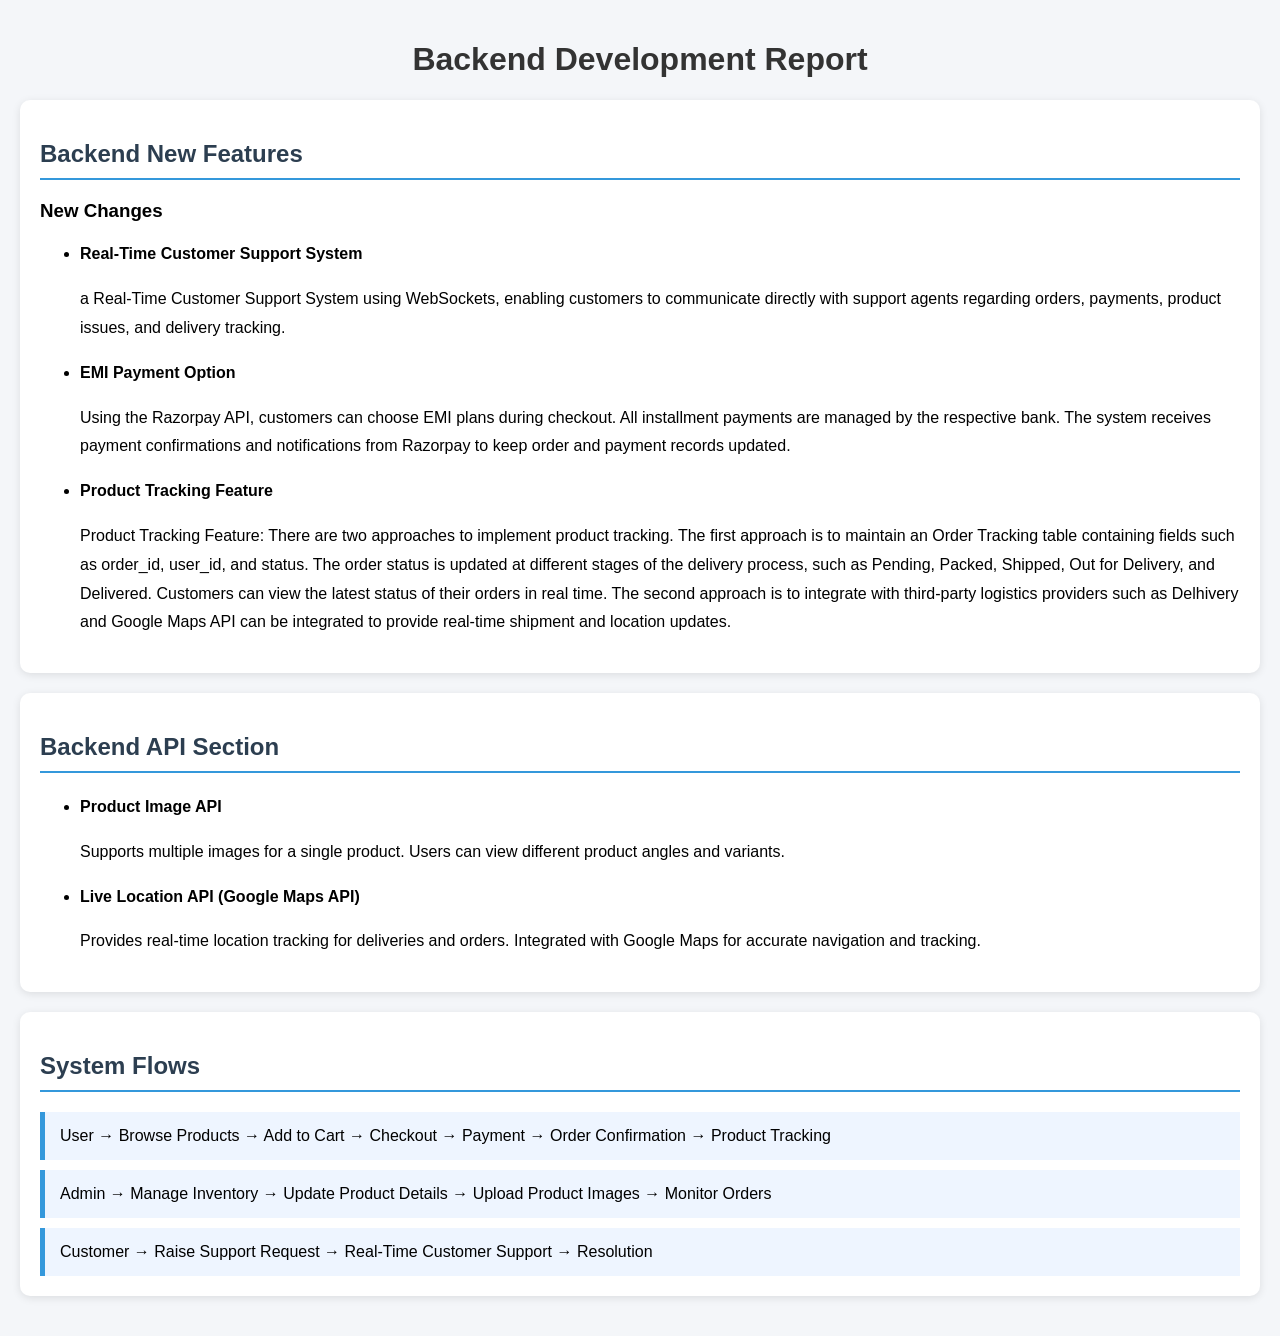
<file: New_changes.html>
<!doctype html>
<html lang="en">
  <head>
    <meta charset="UTF-8" />
    <title>Backend Weekly Report</title>
    <style>
      body {
        font-family: Arial, sans-serif;
        background-color: #f4f6f9;
        margin: 0;
        padding: 20px;
      }

      h1 {
        text-align: center;
        color: #333;
      }

      .section {
        background: white;
        padding: 20px;
        margin: 20px 0;
        border-radius: 10px;
        box-shadow: 0 2px 8px rgba(0, 0, 0, 0.1);
      }

      .section h2 {
        color: #2c3e50;
        border-bottom: 2px solid #3498db;
        padding-bottom: 10px;
      }

      ul {
        line-height: 1.8;
      }

      .flow-box {
        background: #eef5ff;
        padding: 15px;
        border-left: 5px solid #3498db;
        margin-top: 10px;
      }
    </style>
  </head>
  <body>
    <h1>Backend Development Report</h1>

    <!-- Backend New Feature Section -->
    <div class="section">
      <h2>Backend New Features</h2>

      <h3>New Changes</h3>

      <ul>
        <li>
          <strong>Real-Time Customer Support System</strong>

          <p>
            a Real-Time Customer Support System using WebSockets, enabling
            customers to communicate directly with support agents regarding
            orders, payments, product issues, and delivery tracking.
          </p>
        </li>

        <li>
          <strong> EMI Payment Option </strong>

          <p>
            Using the Razorpay API, customers can choose EMI plans during
            checkout. All installment payments are managed by the respective
            bank. The system receives payment confirmations and notifications
            from Razorpay to keep order and payment records updated.
          </p>
        </li>
        <li>
          <strong> Product Tracking Feature</strong>

          <p>
            Product Tracking Feature: There are two approaches to implement
            product tracking. The first approach is to maintain an Order
            Tracking table containing fields such as order_id, user_id, and
            status. The order status is updated at different stages of the
            delivery process, such as Pending, Packed, Shipped, Out for
            Delivery, and Delivered. Customers can view the latest status of
            their orders in real time. The second approach is to integrate with
            third-party logistics providers such as Delhivery and Google Maps
            API can be integrated to provide real-time shipment and location
            updates.
          </p>
        </li>
      </ul>
    </div>

    <!-- Backend API Section -->
    <div class="section">
      <h2>Backend API Section</h2>

      <ul>
        <li>
          <strong>Product Image API</strong>
          <p>
            Supports multiple images for a single product. Users can view
            different product angles and variants.
          </p>
        </li>

        <li>
          <strong>Live Location API (Google Maps API)</strong>
          <p>
            Provides real-time location tracking for deliveries and orders.
            Integrated with Google Maps for accurate navigation and tracking.
          </p>
        </li>
      </ul>
    </div>

    <!-- Flows Section -->
    <div class="section">
      <h2>System Flows</h2>

      <div class="flow-box">
        User → Browse Products → Add to Cart → Checkout → Payment → Order
        Confirmation → Product Tracking
      </div>

      <div class="flow-box">
        Admin → Manage Inventory → Update Product Details → Upload Product
        Images → Monitor Orders
      </div>

      <div class="flow-box">
        Customer → Raise Support Request → Real-Time Customer Support →
        Resolution
      </div>
    </div>
  </body>
</html>
</file>
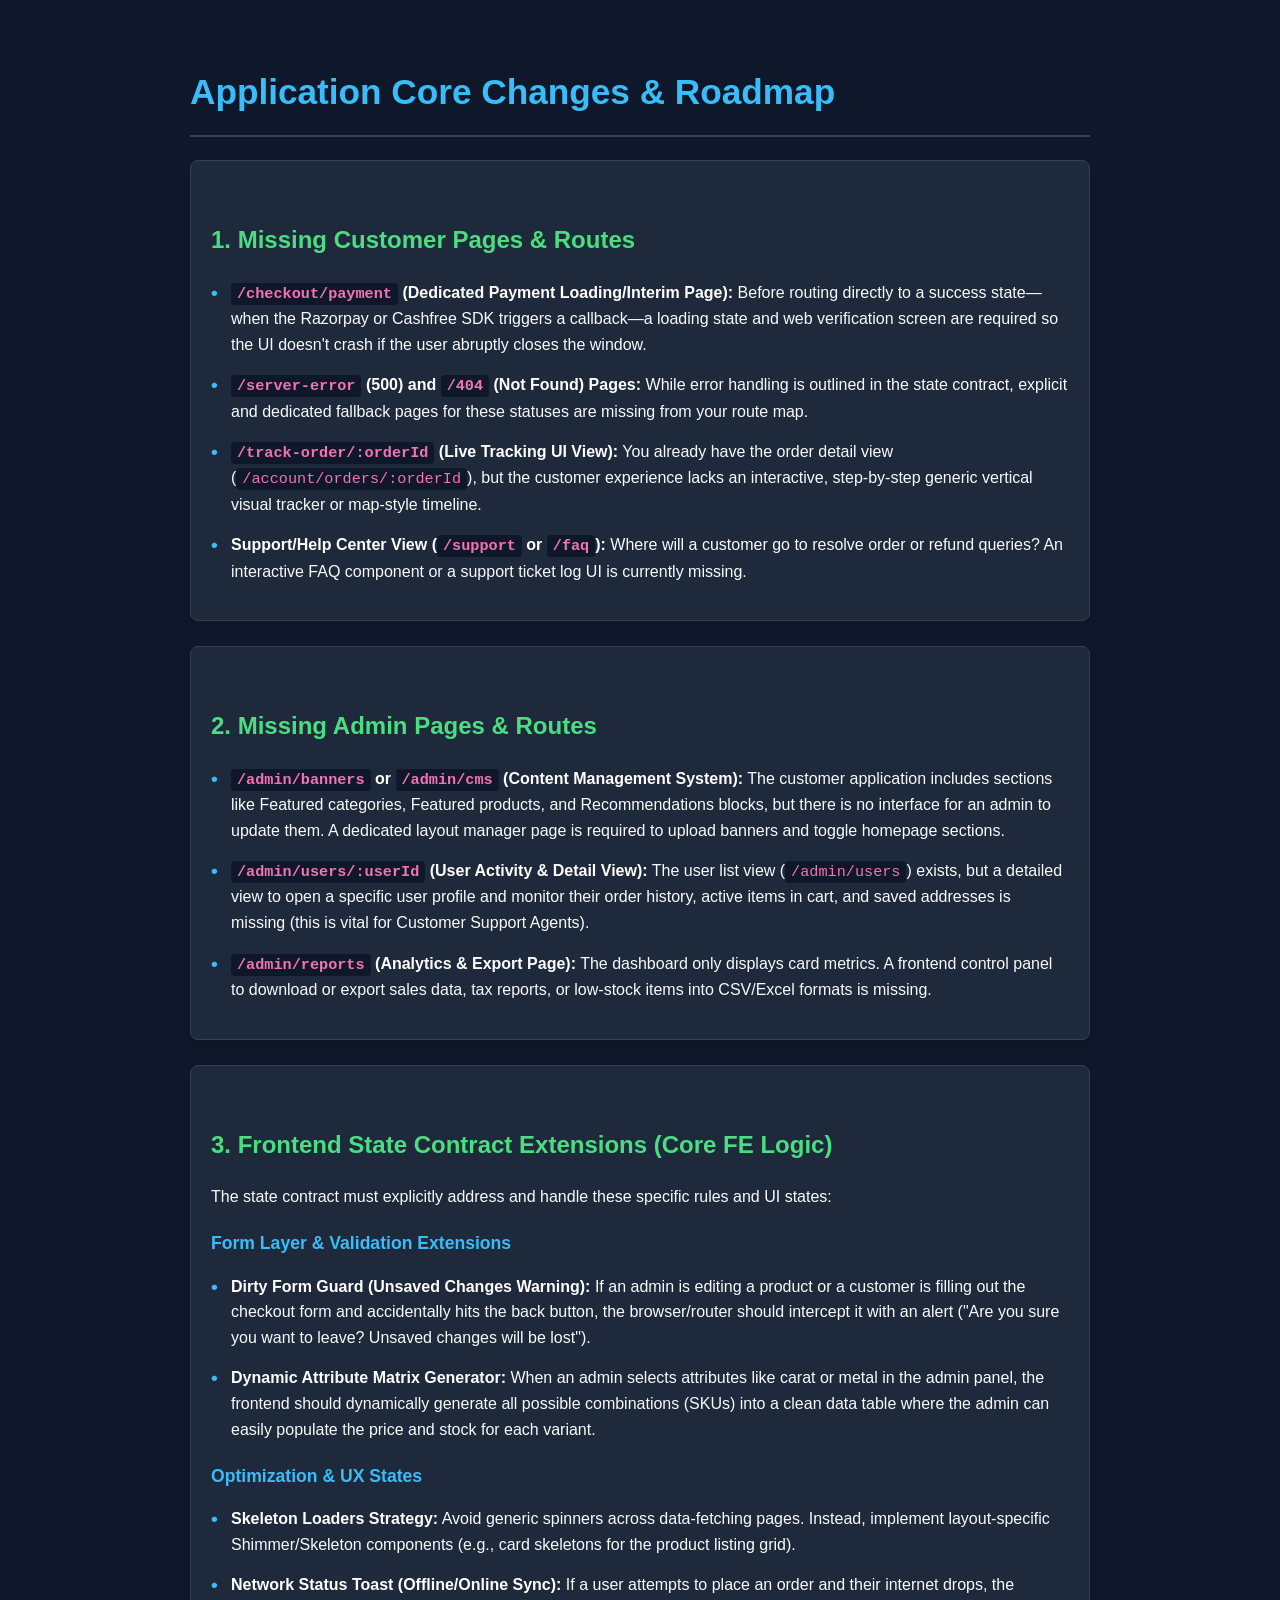
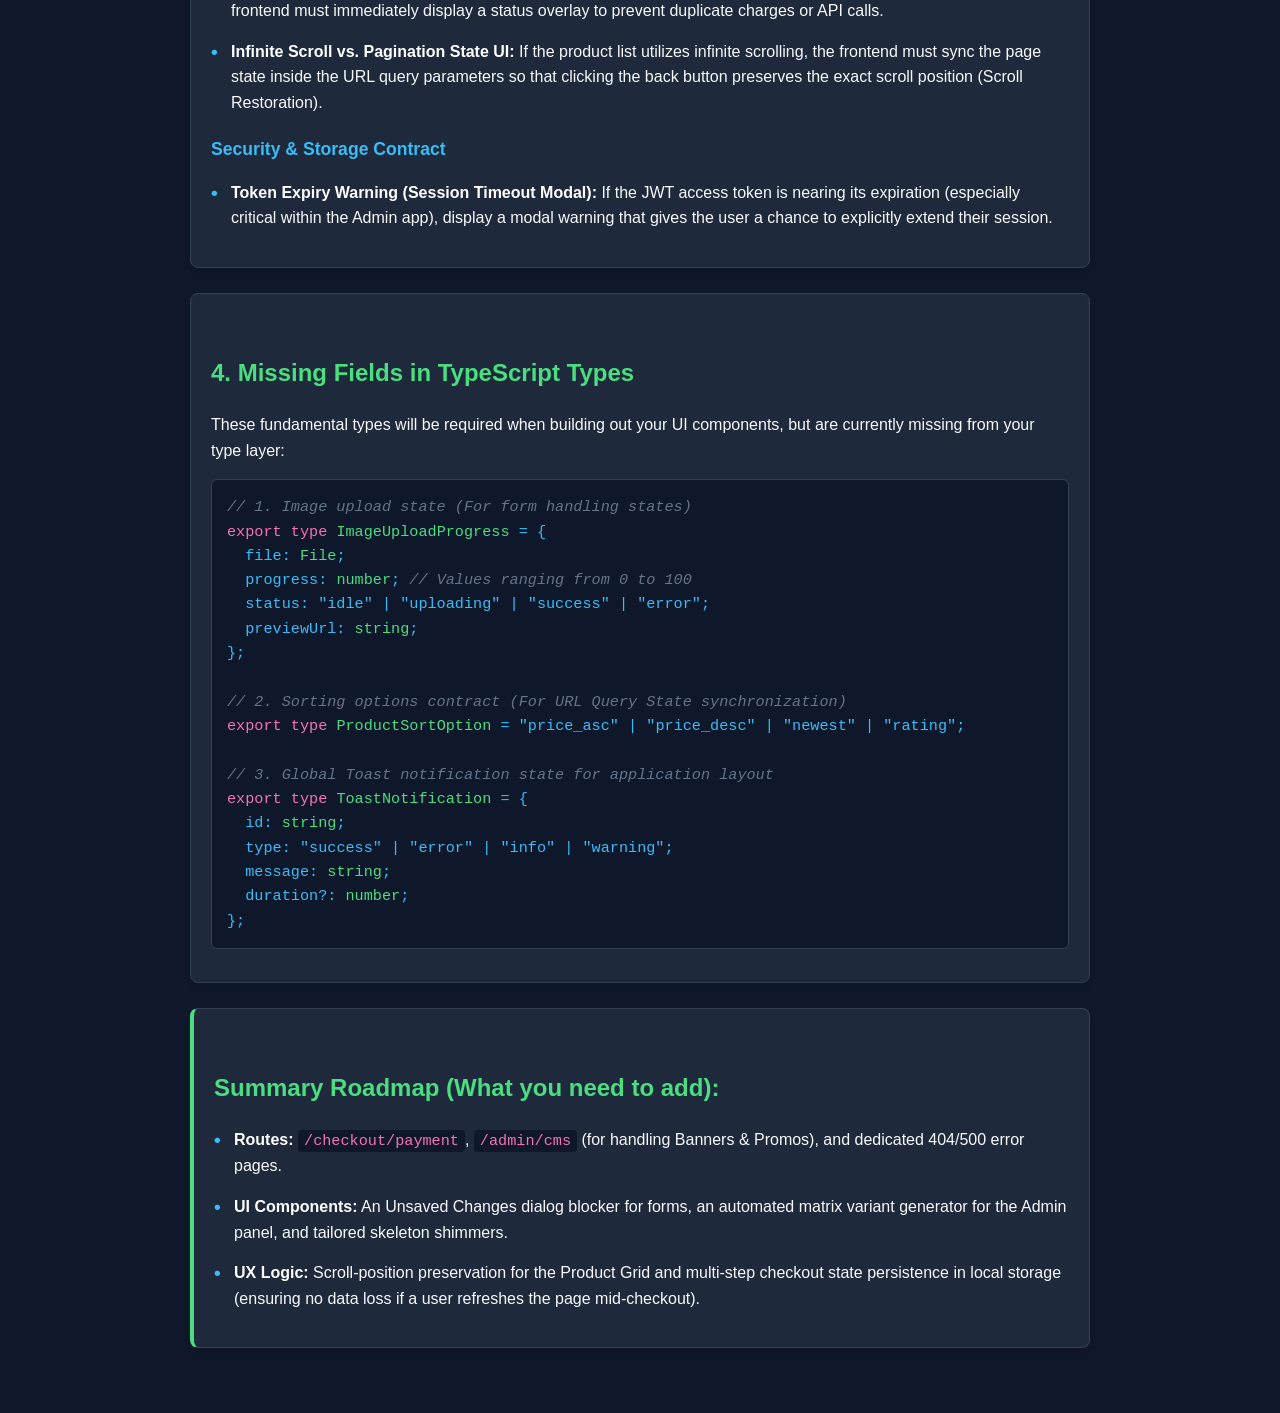
<file: frontend/Ui_changes.html>
<!DOCTYPE html>
<html lang="en">
<head>
    <meta charset="UTF-8">
    <meta name="viewport" content="width=device-width, initial-scale=1.0">
    <title>Application Changes & Roadmaps</title>
    <style>
        :root {
            --bg-color: #0f172a;
            --card-bg: #1e293b;
            --text-main: #f8fafc;
            --text-muted: #94a3b8;
            --accent-blue: #38bdf8;
            --accent-green: #4ade80;
            --border-color: #334155;
        }

        body {
            font-family: 'Segoe UI', Tahoma, Geneva, Verdana, sans-serif;
            background-color: var(--bg-color);
            color: var(--text-main);
            line-height: 1.6;
            margin: 0;
            padding: 40px 20px;
        }

        .container {
            max-width: 900px;
            margin: 0 auto;
        }

        h1 {
            color: var(--accent-blue);
            border-bottom: 2px solid var(--border-color);
            padding-bottom: 15px;
            font-size: 2.2rem;
        }

        h2 {
            color: var(--accent-green);
            margin-top: 40px;
            font-size: 1.5rem;
            display: flex;
            align-items: center;
        }

        h3 {
            color: var(--accent-blue);
            font-size: 1.1rem;
            margin-top: 20px;
            margin-bottom: 5px;
        }

        .card {
            background-color: var(--card-bg);
            border: 1px solid var(--border-color);
            border-radius: 8px;
            padding: 20px;
            margin-bottom: 25px;
            box-shadow: 0 4px 6px -1px rgba(0, 0, 0, 0.1);
        }

        ul {
            list-style-type: none;
            padding-left: 0;
        }

        li {
            margin-bottom: 15px;
            position: relative;
            padding-left: 20px;
        }

        li::before {
            content: "•";
            color: var(--accent-blue);
            font-weight: bold;
            font-size: 1.2rem;
            position: absolute;
            left: 0;
            top: -2px;
        }

        strong {
            color: #ffffff;
        }

        code {
            background-color: #0f172a;
            color: #f472b6;
            padding: 2px 6px;
            border-radius: 4px;
            font-family: 'Courier New', Courier, monospace;
            font-size: 0.95rem;
        }

        pre {
            background-color: #0f172a;
            border: 1px solid var(--border-color);
            border-radius: 6px;
            padding: 15px;
            overflow-x: auto;
        }

        pre code {
            color: #38bdf8;
            background-color: transparent;
            padding: 0;
        }

        .keyword { color: #f472b6; }
        .type { color: #4ade80; }
        .comment { color: #64748b; font-style: italic; }
    </style>
</head>
<body>

<div class="container">
    <h1>Application Core Changes & Roadmap</h1>

    <div class="card">
        <h2>1. Missing Customer Pages & Routes</h2>
        <ul>
            <li>
                <strong><code>/checkout/payment</code> (Dedicated Payment Loading/Interim Page):</strong> Before routing directly to a success state—when the Razorpay or Cashfree SDK triggers a callback—a loading state and web verification screen are required so the UI doesn't crash if the user abruptly closes the window.
            </li>
            <li>
                <strong><code>/server-error</code> (500) and <code>/404</code> (Not Found) Pages:</strong> While error handling is outlined in the state contract, explicit and dedicated fallback pages for these statuses are missing from your route map.
            </li>
            <li>
                <strong><code>/track-order/:orderId</code> (Live Tracking UI View):</strong> You already have the order detail view (<code>/account/orders/:orderId</code>), but the customer experience lacks an interactive, step-by-step generic vertical visual tracker or map-style timeline.
            </li>
            <li>
                <strong>Support/Help Center View (<code>/support</code> or <code>/faq</code>):</strong> Where will a customer go to resolve order or refund queries? An interactive FAQ component or a support ticket log UI is currently missing.
            </li>
        </ul>
    </div>

    <div class="card">
        <h2>2. Missing Admin Pages & Routes</h2>
        <ul>
            <li>
                <strong><code>/admin/banners</code> or <code>/admin/cms</code> (Content Management System):</strong> The customer application includes sections like Featured categories, Featured products, and Recommendations blocks, but there is no interface for an admin to update them. A dedicated layout manager page is required to upload banners and toggle homepage sections.
            </li>
            <li>
                <strong><code>/admin/users/:userId</code> (User Activity & Detail View):</strong> The user list view (<code>/admin/users</code>) exists, but a detailed view to open a specific user profile and monitor their order history, active items in cart, and saved addresses is missing (this is vital for Customer Support Agents).
            </li>
            <li>
                <strong><code>/admin/reports</code> (Analytics & Export Page):</strong> The dashboard only displays card metrics. A frontend control panel to download or export sales data, tax reports, or low-stock items into CSV/Excel formats is missing.
            </li>
        </ul>
    </div>

    <div class="card">
        <h2>3. Frontend State Contract Extensions (Core FE Logic)</h2>
        <p>The state contract must explicitly address and handle these specific rules and UI states:</p>
        
        <h3>Form Layer & Validation Extensions</h3>
        <ul>
            <li><strong>Dirty Form Guard (Unsaved Changes Warning):</strong> If an admin is editing a product or a customer is filling out the checkout form and accidentally hits the back button, the browser/router should intercept it with an alert ("Are you sure you want to leave? Unsaved changes will be lost").</li>
            <li><strong>Dynamic Attribute Matrix Generator:</strong> When an admin selects attributes like carat or metal in the admin panel, the frontend should dynamically generate all possible combinations (SKUs) into a clean data table where the admin can easily populate the price and stock for each variant.</li>
        </ul>

        <h3>Optimization & UX States</h3>
        <ul>
            <li><strong>Skeleton Loaders Strategy:</strong> Avoid generic spinners across data-fetching pages. Instead, implement layout-specific Shimmer/Skeleton components (e.g., card skeletons for the product listing grid).</li>
            <li><strong>Network Status Toast (Offline/Online Sync):</strong> If a user attempts to place an order and their internet drops, the frontend must immediately display a status overlay to prevent duplicate charges or API calls.</li>
            <li><strong>Infinite Scroll vs. Pagination State UI:</strong> If the product list utilizes infinite scrolling, the frontend must sync the page state inside the URL query parameters so that clicking the back button preserves the exact scroll position (Scroll Restoration).</li>
        </ul>

        <h3>Security & Storage Contract</h3>
        <ul>
            <li><strong>Token Expiry Warning (Session Timeout Modal):</strong> If the JWT access token is nearing its expiration (especially critical within the Admin app), display a modal warning that gives the user a chance to explicitly extend their session.</li>
        </ul>
    </div>

    <div class="card">
        <h2>4. Missing Fields in TypeScript Types</h2>
        <p>These fundamental types will be required when building out your UI components, but are currently missing from your type layer:</p>
        
<pre><code><span class="comment">// 1. Image upload state (For form handling states)</span>
<span class="keyword">export type</span> <span class="type">ImageUploadProgress</span> = {
  file: <span class="type">File</span>;
  progress: <span class="type">number</span>; <span class="comment">// Values ranging from 0 to 100</span>
  status: <span class="text-main">"idle" | "uploading" | "success" | "error"</span>;
  previewUrl: <span class="type">string</span>;
};

<span class="comment">// 2. Sorting options contract (For URL Query State synchronization)</span>
<span class="keyword">export type</span> <span class="type">ProductSortOption</span> = <span class="text-main">"price_asc" | "price_desc" | "newest" | "rating"</span>;

<span class="comment">// 3. Global Toast notification state for application layout</span>
<span class="keyword">export type</span> <span class="type">ToastNotification</span> = {
  id: <span class="type">string</span>;
  type: <span class="text-main">"success" | "error" | "info" | "warning"</span>;
  message: <span class="type">string</span>;
  duration?: <span class="type">number</span>;
};</code></pre>
    </div>

    <div class="card" style="border-left: 4px solid var(--accent-green);">
        <h2>Summary Roadmap (What you need to add):</h2>
        <ul>
            <li><strong>Routes:</strong> <code>/checkout/payment</code>, <code>/admin/cms</code> (for handling Banners & Promos), and dedicated 404/500 error pages.</li>
            <li><strong>UI Components:</strong> An Unsaved Changes dialog blocker for forms, an automated matrix variant generator for the Admin panel, and tailored skeleton shimmers.</li>
            <li><strong>UX Logic:</strong> Scroll-position preservation for the Product Grid and multi-step checkout state persistence in local storage (ensuring no data loss if a user refreshes the page mid-checkout).</li>
        </ul>
    </div>
</div>

</body>
</html>
</file>
